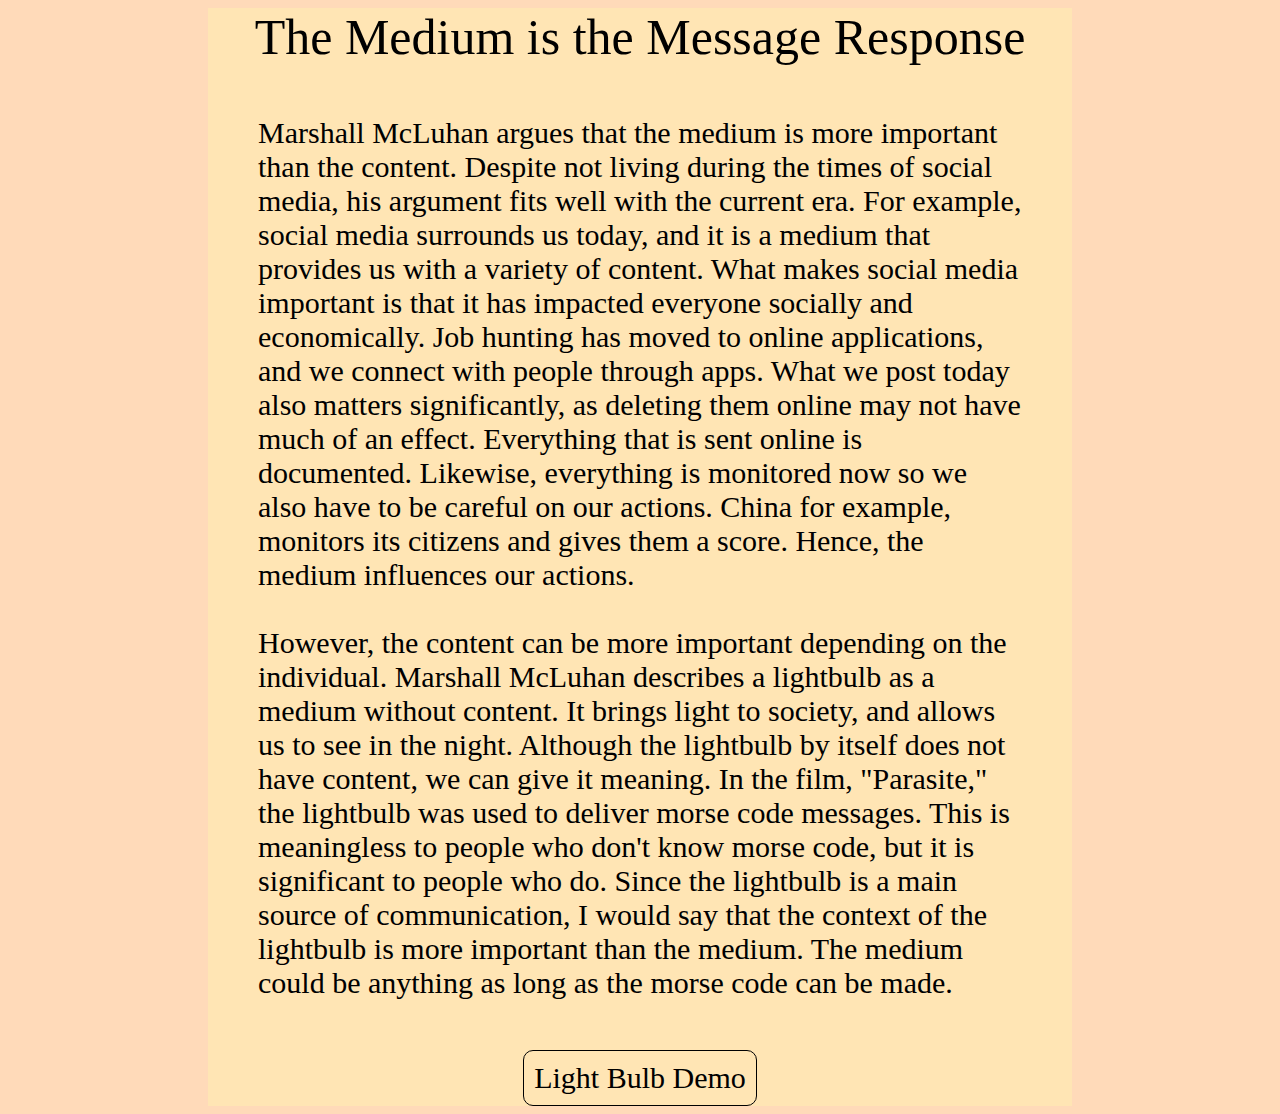
<file: index.html>
<html>
    <head>
        <title>The Medium is the Message</title>
        <meta name="viewport" content="user-scalable=no, width=device-width, initial-scale=1, maximum-scale=1">
        <meta charset="utf-8">
        <link rel="stylesheet" href="index.css">
        <script src="index.js"></script>
    </head>
    <body id='body'>
        <div id='content-section'>
            <header>The Medium is the Message Response</header>
            <p>
                Marshall McLuhan argues that the medium is more important than the content.
                Despite not living during the times of social media, his argument fits well with 
                the current era. For example, social media surrounds us today, and it is a medium 
                that provides us with a variety of content. What makes social media important is that 
                it has impacted everyone socially and economically. Job hunting has moved to online 
                applications, and we connect with people through apps. What we post today also matters 
                significantly, as deleting them online may not have much of an effect. Everything
                that is sent online is documented. Likewise, everything is monitored now so we also have to 
                be careful on our actions. China for example, monitors its citizens and gives them a score.
                Hence, the medium influences our actions. 
                <br>
                <br>
                However, the content can be more important depending on the individual. 
                Marshall McLuhan describes a lightbulb as a medium without content. It brings
                light to society, and allows us to see in the night. Although the lightbulb 
                by itself does not have content, we can give it meaning. In the film, "Parasite," the lightbulb 
                was used to deliver morse code messages. This is meaningless to people who don't know morse code, 
                but it is significant to people who do. Since the lightbulb is a main source of communication, I 
                would say that the context of the lightbulb is more important than the medium. The medium could be 
                anything as long as the morse code can be made. 
            </p>
            <label onclick="displayLight()" class='next-btn'>Light Bulb Demo</label>
        </div>
        <div id='light-section'>
            <img id='lightbulb_img' src='lightbulb.PNG' />
            <div class="button-section">
                <h1 id='button-text'>off</h1>
                <label id='btn' onclick="toggleImage()"></label>
            </div>
        </div>
    </body>
</html>
</file>
<file: index.css>
body{
    background-color: peachpuff;
    color: white;
    display: block;
}

header {
    display: flex;
    align-items: center;
    justify-content: center;
    font-size: 50px;
}

#content-section{
    color: black;
    background-color: #FFE5B4;
    display: flex;
    flex-direction: column;
    justify-content: center;
    align-items: center;
    margin-left: 200px;
    margin-right: 200px;
    font-size: 30px;
}
#content-section > p{
    margin: 50px;
}

.next-btn{
    border: 1px solid black;
    border-radius: 10px;
    padding: 10px;
}
.next-btn:hover{
    background-color: white;
}

#light-section{
    background-color: black;
    display: none;
    width: 100%;
    height: 100%;
    justify-content: center;
    align-items: center;
}
#lightbulb_img{
    width: 500px;
    visibility: hidden;
}

.button-section{
    width: 100%;
    height: 100%;
    /* border: 1px solid white; */
    margin-left: 30px;
    display: flex;
    justify-content: center;
    align-items: center;
    flex-direction: column;
}
#button-text{
    font-size: 80px;
}
#btn{
    border: 1px solid white;
    border-radius: 50%;
    min-width: 50px;
    min-height: 50px;
    background: red;
}
</file>
